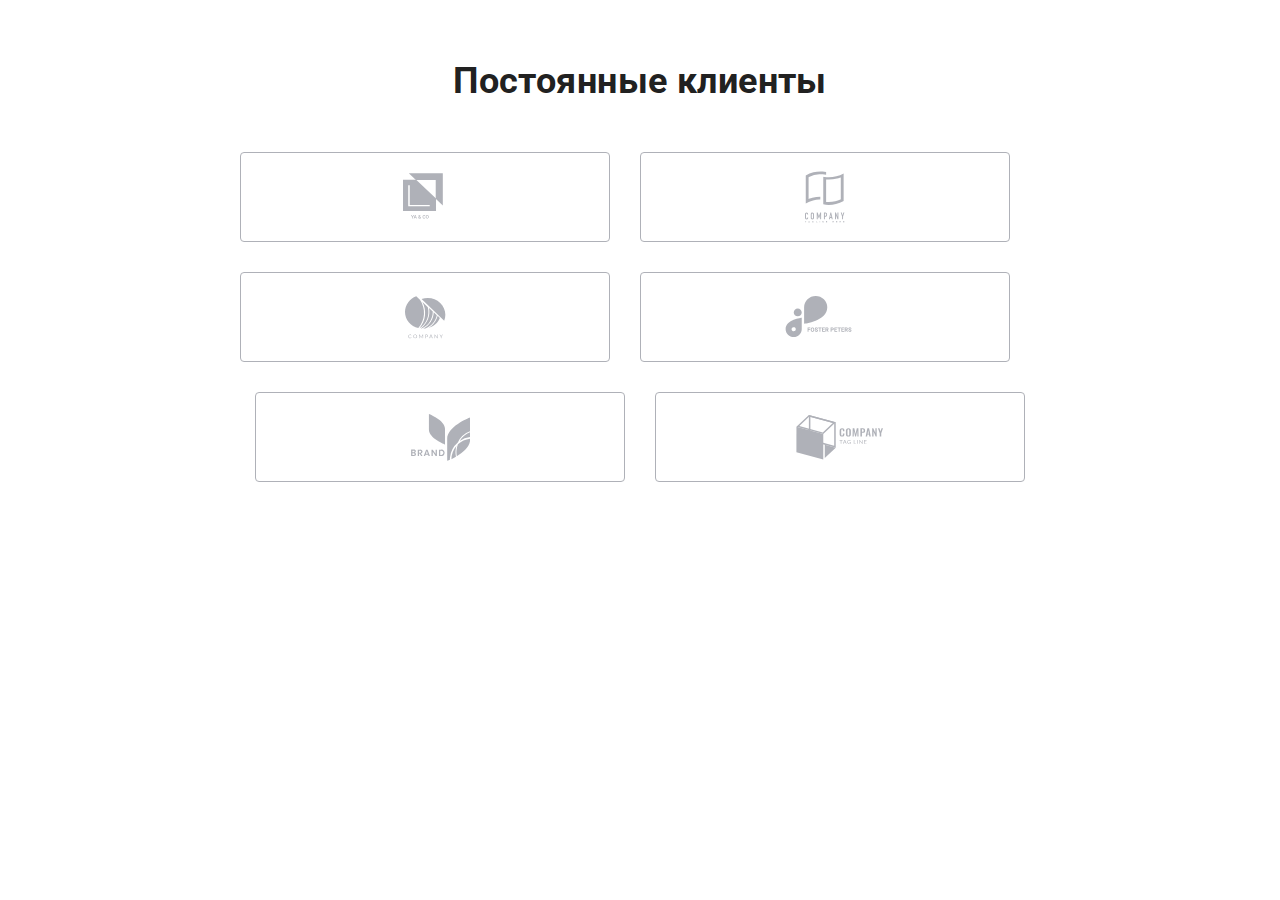
<file: index.html>
<!DOCTYPE html>
<html lang="ru">
  <head>
    <meta charset="UTF-8" />
    <meta name="viewport" content="width=device-width, initial-scale=1.0" />
    <title>WebStudio</title>
    <link rel="stylesheet" href="https://fonts.googleapis.com/css2?family=Raleway:wght@700&family=Roboto:wght@400;500;700;900&display=fallback" />
    <link rel="stylesheet" href="https://cdnjs.cloudflare.com/ajax/libs/modern-normalize/0.7.0/modern-normalize.min.css" />
    <link rel="stylesheet" href="./css/main.css" />
  </head>
  <body class="body">
    
      <!--Постоянные клиенты-->
      <section class="section">
        <div class="container">
          <h2 class="section-title">Постоянные клиенты</h2>
          <ul class="customers-list">
            <li class="customers-list__item">
              <a href="" class="link customers-list__link">
                <svg class="customers-list__icon" width="44" height="49">
                  <use href="./images/svg/symbol-defs.svg#icon-logo1"></use>
                </svg>
              </a>
            </li>
            <li class="customers-list__item">
              <a href="" class="link customers-list__link">
                <svg class="customers-list__icon" width="40" height="52">
                  <use href="./images/svg/symbol-defs.svg#icon-logo2"></use>
                </svg>
              </a>
            </li>
            <li class="customers-list__item">
              <a href="" class="link customers-list__link">
                <svg class="customers-list__icon" width="41" height="43">
                  <use href="./images/svg/symbol-defs.svg#icon-logo3"></use>
                </svg>
              </a>
            </li>
            <li class="customers-list__item">
              <a href="" class="link customers-list__link">
                <svg class="customers-list__icon" width="80" height="42">
                  <use href="./images/svg/symbol-defs.svg#icon-logo4"></use>
                </svg>
              </a>
            </li>
            <li class="customers-list__item">
              <a href="" class="link customers-list__link">
                <svg class="customers-list__icon" width="59" height="47">
                  <use href="./images/svg/symbol-defs.svg#icon-logo5"></use>
                </svg>
              </a>
            </li>
            <li class="customers-list__item">
              <a href="" class="link customers-list__link">
                <svg class="customers-list__icon" width="88" height="45">
                  <use href="./images/svg/symbol-defs.svg#icon-logo6"></use>
                </svg>
              </a>
            </li>
          </ul>
        </div>
      </section>
    </main>
    
  </body>
</html>
</file>
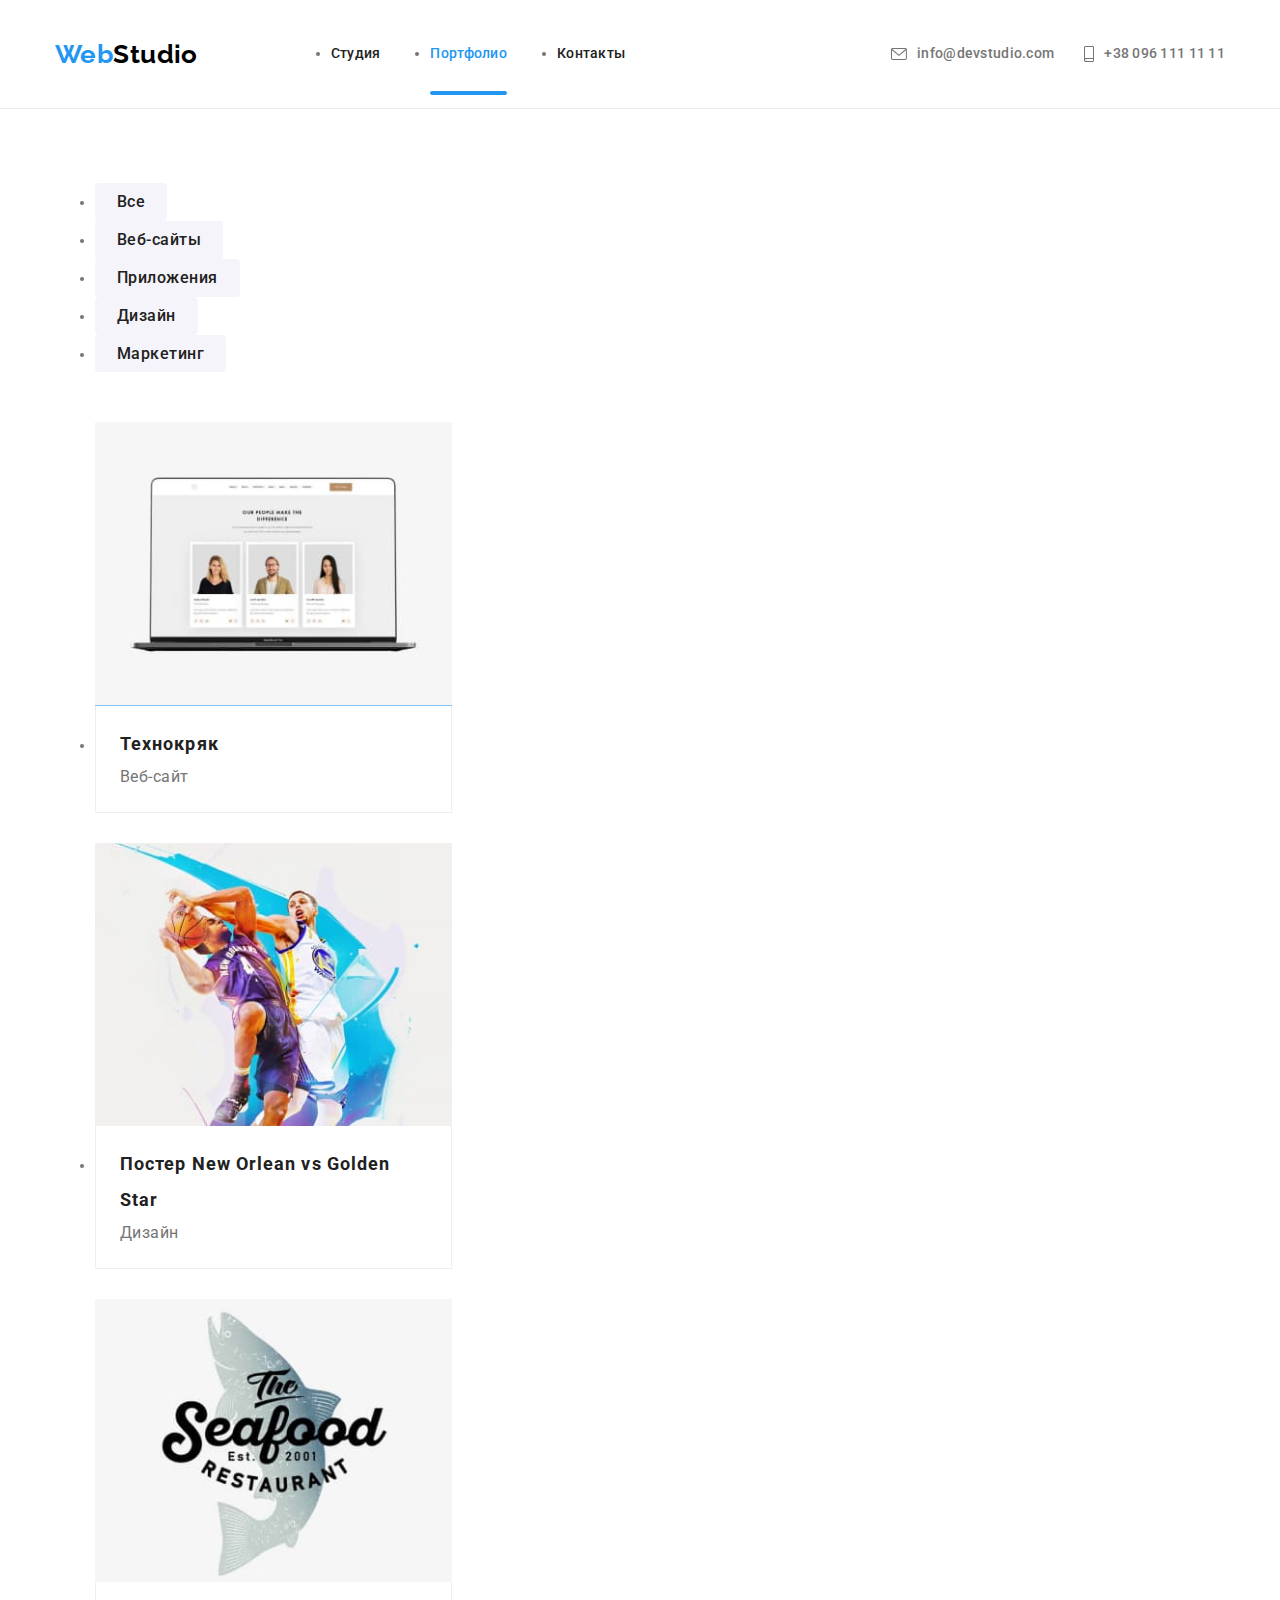
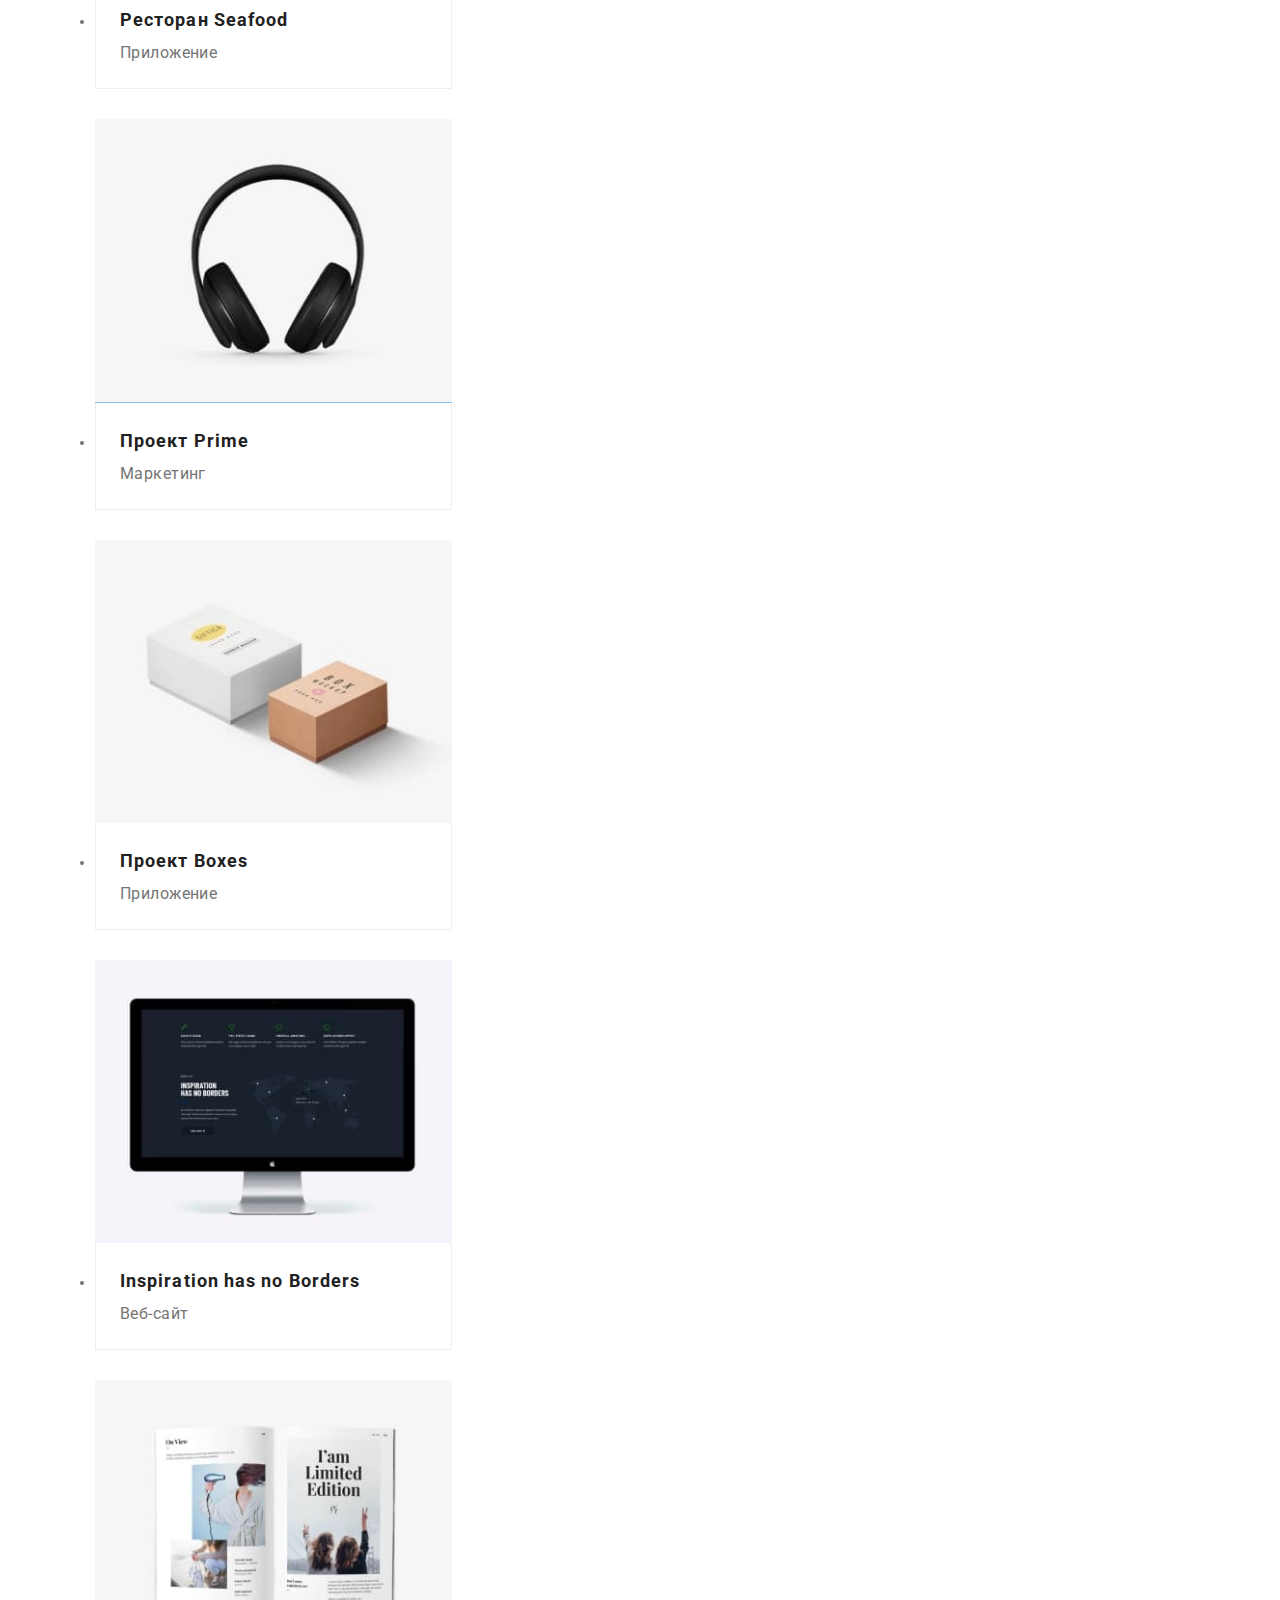
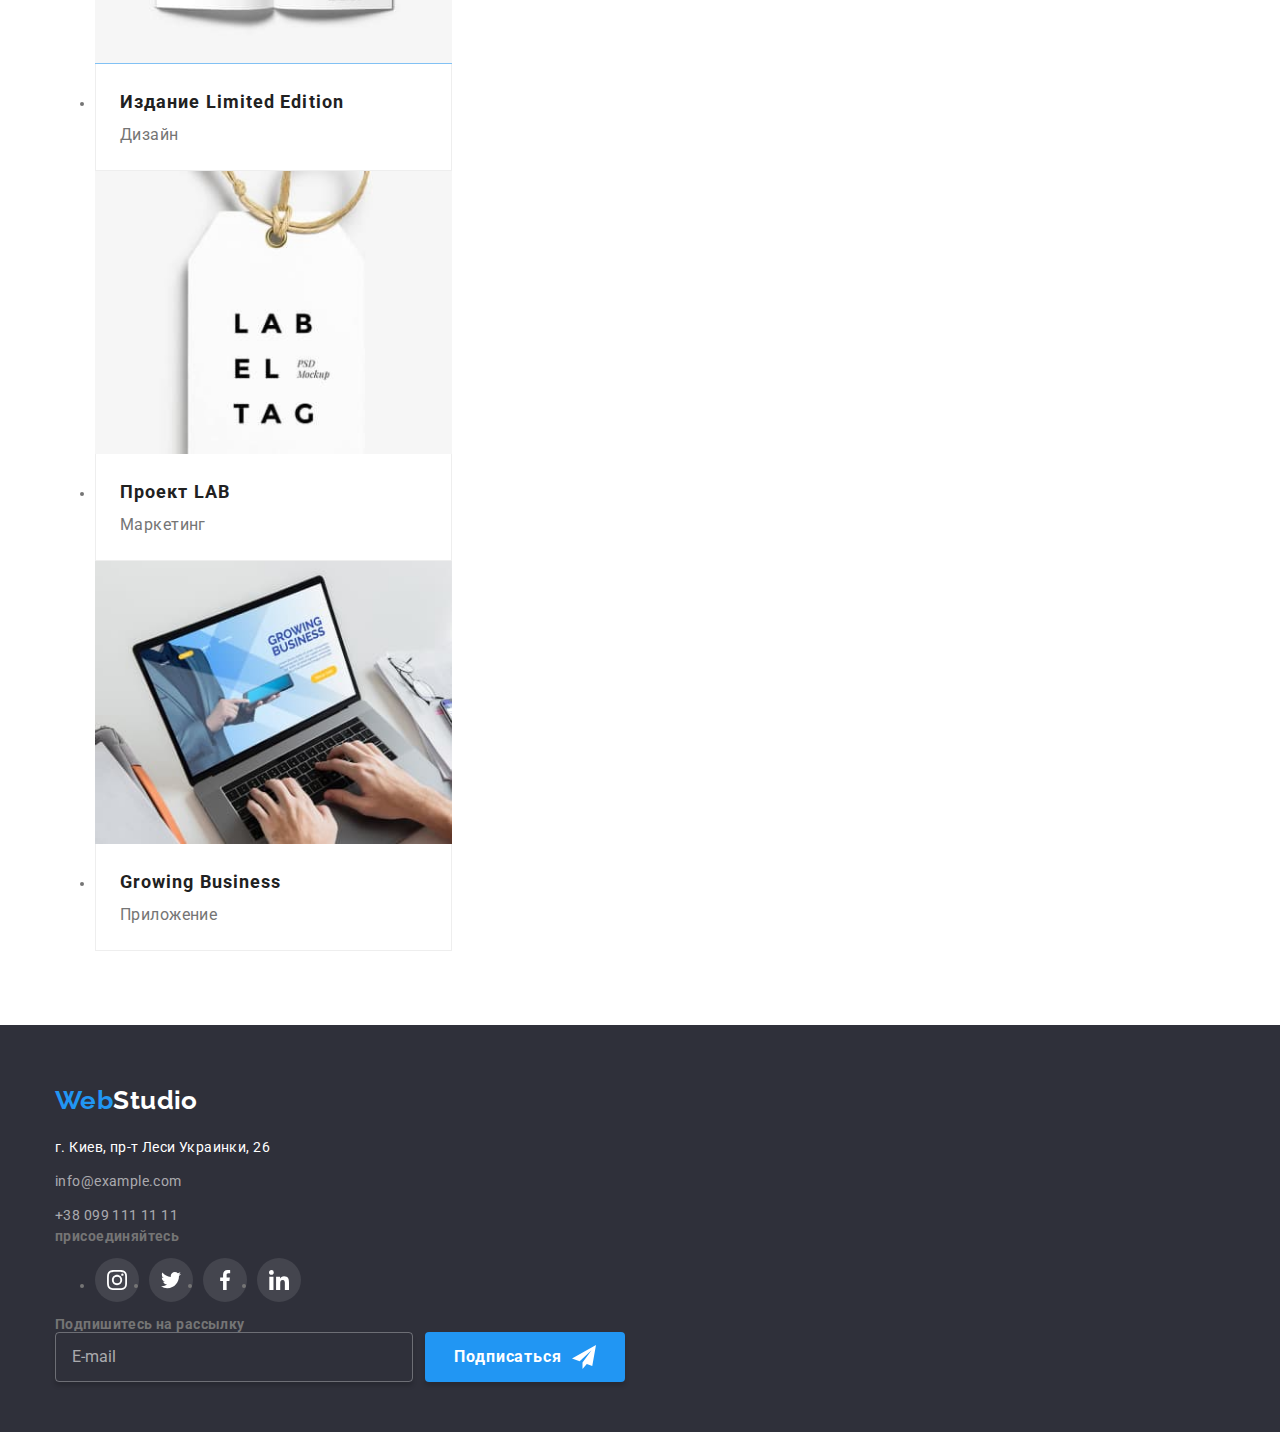
<file: portpholio.html>
<!DOCTYPE html>
<html lang="ru">
  <head>
    <meta charset="UTF-8" />
    <meta name="viewport" content="width=device-width, initial-scale=1.0" />
    <title>WebStudio</title>
    <link rel="stylesheet" href="https://fonts.googleapis.com/css2?family=Raleway:wght@700&family=Roboto:wght@400;500;700;900&display=fallback" />
    <link rel="stylesheet" href="https://cdnjs.cloudflare.com/ajax/libs/modern-normalize/0.7.0/modern-normalize.min.css" />
    <link rel="stylesheet" href="./css/portfolio.min.css" />
  </head>
  <body class="body">
    <!--Хедер-->
    <header class="header section">
      <div class="container main-nav">
        <nav class="navigation">
          <a href="./index.html" lang="en" class="logo logo--top">Web<span class="logo__sign">Studio</span></a>
          <ul class="site-nav">
            <li class="site-nav__item"><a href="./index.html" class="link site-nav__link">Студия</a></li>
            <li class="site-nav__item"><a href="./portpholio.html" class="link site-nav__link site-nav__link--current">Портфолио</a></li>
            <li class="site-nav__item"><a href="#contacts" class="link site-nav__link">Контакты</a></li>
          </ul>
        </nav>
        <address class="address-nav">
          <a href="mailto:info@devstudio.com" lang="en" class="link link address-nav__link">
            <svg class="address-nav__icon" width="16" height="12">
              <use href="./images/svg/symbol-defs.svg#icon-envelope"></use>
            </svg>
            info@devstudio.com
          </a>
          <a href="tel:+380961111111" class="link link address-nav__link">
            <svg class="address-nav__icon" width="10" height="16">
              <use href="./images/svg/symbol-defs.svg#icon-smartphone"></use>
            </svg>
            +38 096 111 11 11
          </a>
        </address>
      </div>
    </header>
    <main>
      <!--Портфолио-->
      <section class="projects-section section">
        <!--Блок отбора-->
        <div class="container">
          <ul class="selection-list flexbox">
            <li class="selection-list__item">
              <button type="button" class="selection-list__button">Все</button>
            </li>
            <li class="selection-list__item">
              <button type="button" class="selection-list__button">Веб-сайты</button>
            </li>
            <li class="selection-list__item">
              <button type="button" class="selection-list__button">Приложения</button>
            </li>
            <li class="selection-list__item">
              <button type="button" class="selection-list__button">Дизайн</button>
            </li>
            <li class="selection-list__item">
              <button type="button" class="selection-list__button">Маркетинг</button>
            </li>
          </ul>
          <ul class="projects-list flexbox">
            <li class="projects-list__item">
              <a href="./">
                <div class="projects-list__thumb">
                  <img src="./images/portpholio/project1.jpg" alt="Экран ноутбука" width="370" />
                  <div class="projects-list__overlay">
                    <p class="projects-list__text">
                      Технокряк это современная площадка распространения коронавируса. Компании используют эту платформу для цифрового шпионажа и атак на защищённые сервера конкурентов.
                    </p>
                  </div>
                </div>
                <div class="projects-list__content">
                  <h2 class="projects-list__title">Технокряк</h2>
                  <p class="projects-list__label">Веб-сайт</p>
                </div>
              </a>
            </li>
            <li class="projects-list__item">
              <a href="./">
                <div class="projects-list__thumb">
                  <img src="./images/portpholio/project2.jpg" alt="Два баскедболиста" width="370" />
                  <div class="projects-list__overlay">
                    <p class="projects-list__text">
                      Технокряк это современная площадка распространения коронавируса. Компании используют эту платформу для цифрового шпионажа и атак на защищённые сервера конкурентов.
                    </p>
                  </div>
                </div>
                <div class="projects-list__content">
                  <h2 class="projects-list__title">Постер New Orlean vs Golden Star</h2>
                  <p class="projects-list__label">Дизайн</p>
                </div>
              </a>
            </li>
            <li class="projects-list__item">
              <a href="./">
                <div class="projects-list__thumb">
                  <img src="./images/portpholio/project3.jpg" alt="Логотип ресторана" width="370" />
                  <div class="projects-list__overlay">
                    <p class="projects-list__text">
                      Технокряк это современная площадка распространения коронавируса. Компании используют эту платформу для цифрового шпионажа и атак на защищённые сервера конкурентов.
                    </p>
                  </div>
                </div>
                <div class="projects-list__content">
                  <h2 class="projects-list__title">Ресторан Seafood</h2>
                  <p class="projects-list__label">Приложение</p>
                </div>
              </a>
            </li>
            <li class="projects-list__item">
              <a href="./">
                <div class="projects-list__thumb">
                  <img src="./images/portpholio/project4.jpg" alt="Наушники" width="370" />
                  <div class="projects-list__overlay">
                    <p class="projects-list__text">
                      Технокряк это современная площадка распространения коронавируса. Компании используют эту платформу для цифрового шпионажа и атак на защищённые сервера конкурентов.
                    </p>
                  </div>
                </div>
                <div class="projects-list__content">
                  <h2 class="projects-list__title">Проект Prime</h2>
                  <p class="projects-list__label">Маркетинг</p>
                </div>
              </a>
            </li>
            <li class="projects-list__item">
              <a href="./">
                <div class="projects-list__thumb">
                  <img src="./images/portpholio/project5.jpg" alt="Две коробки" width="370" />
                  <div class="projects-list__overlay">
                    <p class="projects-list__text">
                      Технокряк это современная площадка распространения коронавируса. Компании используют эту платформу для цифрового шпионажа и атак на защищённые сервера конкурентов.
                    </p>
                  </div>
                </div>
                <div class="projects-list__content">
                  <h2 class="projects-list__title">Проект Boxes</h2>
                  <p class="projects-list__label">Приложение</p>
                </div>
              </a>
            </li>
            <li class="projects-list__item">
              <a href="./">
                <div class="projects-list__thumb">
                  <img src="./images/portpholio/project6.jpg" alt="Монитор" width="370" />
                  <div class="projects-list__overlay">
                    <p class="projects-list__text">
                      Технокряк это современная площадка распространения коронавируса. Компании используют эту платформу для цифрового шпионажа и атак на защищённые сервера конкурентов.
                    </p>
                  </div>
                </div>
                <div class="projects-list__content">
                  <h2 class="projects-list__title" lang="en">Inspiration has no Borders</h2>
                  <p class="projects-list__label">Веб-сайт</p>
                </div>
              </a>
            </li>
            <li class="projects-list__item">
              <a href="./">
                <div class="projects-list__thumb">
                  <img src="./images/portpholio/project7.jpg" alt="Книга" width="370" />
                  <div class="projects-list__overlay">
                    <p class="projects-list__text">
                      Технокряк это современная площадка распространения коронавируса. Компании используют эту платформу для цифрового шпионажа и атак на защищённые сервера конкурентов.
                    </p>
                  </div>
                </div>
                <div class="projects-list__content">
                  <h2 class="projects-list__title">Издание Limited Edition</h2>
                  <p class="projects-list__label">Дизайн</p>
                </div>
              </a>
            </li>
            <li class="projects-list__item">
              <a href="./">
                <div class="projects-list__thumb">
                  <img src="./images/portpholio/project8.jpg" alt="Бирка" width="370" />
                  <div class="projects-list__overlay">
                    <p class="projects-list__text">
                      Технокряк это современная площадка распространения коронавируса. Компании используют эту платформу для цифрового шпионажа и атак на защищённые сервера конкурентов.
                    </p>
                  </div>
                </div>
                <div class="projects-list__content">
                  <h2 class="projects-list__title">Проект LAB</h2>
                  <p class="projects-list__label">Маркетинг</p>
                </div>
              </a>
            </li>
            <li class="projects-list__item">
              <a href="./">
                <div class="projects-list__thumb">
                  <img src="./images/portpholio/project9.jpg" alt="Ноутбук" width="370" />
                  <div class="projects-list__overlay">
                    <p class="projects-list__text">
                      Технокряк это современная площадка распространения коронавируса. Компании используют эту платформу для цифрового шпионажа и атак на защищённые сервера конкурентов.
                    </p>
                  </div>
                </div>
                <div class="projects-list__content">
                  <h2 class="projects-list__title" lang="en">Growing Business</h2>
                  <p class="projects-list__label">Приложение</p>
                </div>
              </a>
            </li>
          </ul>
        </div>
      </section>
    </main>
    <!--Футер-->
    <footer id="contacts" class="footer">
      <div class="footer-wraper container flexbox">
        <div class="footer-contacts-container">
          <a href="./index.html" lang="en" class="logo logo--bottom">Web<span class="logo__sign--white">Studio</span></a>
          <address class="address-footer">
            <span class="location-address">г. Киев, пр-т Леси Украинки, 26</span>
            <a href="mailto:info@example.com" lang="en" class="link address-footer__link address-footer__link--mail">info@example.com</a>
            <a href="tel:+380991111111" class="link address-footer__link">+38 099 111 11 11</a>
          </address>
        </div>
        <div class="join-container">
          <b class="join-title">присоединяйтесь</b>
          <ul class="social-links social-links--dark">
            <li class="social-links__item social-links__item--dark">
              <a href="https://www.instagram.com/?hl=ru" class="link social-links__link social-links__link--dark" target="_blank" rel="noopener noreferrer" aria-label="ccылка Инстаграм">
                <svg class="social-links__icon social-links__icon--dark">
                  <use href="./images/svg/symbol-defs.svg#icon-instagram"></use>
                </svg>
              </a>
            </li>
            <li class="social-links__item social-links__item--dark">
              <a href="https://twitter.com/" class="link social-links__link social-links__link--dark" target="_blank" rel="noopener noreferrer" aria-label="ccылка Твиттер">
                <svg class="social-links__icon social-links__icon--dark">
                  <use href="./images/svg/symbol-defs.svg#icon-twitter"></use>
                </svg>
              </a>
            </li>
            <li class="social-links__item social-links__item--dark">
              <a href="https://www.facebook.com/" class="link social-links__link social-links__link--dark" target="_blank" rel="noopener noreferrer" aria-label="ccылка Фейсбук">
                <svg class="social-links__icon social-links__icon--dark">
                  <use href="./images/svg/symbol-defs.svg#icon-facebook"></use>
                </svg>
              </a>
            </li>
            <li class="social-links__item social-links__item--dark">
              <a href="https://ru.linkedin.com/" class="link social-links__link social-links__link--dark" target="_blank" rel="noopener noreferrer" aria-label="ccылка Линкедин">
                <svg class="social-links__icon social-links__icon--dark">
                  <use href="./images/svg/symbol-defs.svg#icon-linkedin"></use>
                </svg>
              </a>
            </li>
          </ul>
        </div>
        <div class="subscribe-container">
          <b class="join-title">Подпишитесь на рассылку</b>
          <form class="subscribe-form" autocomplete="on">
            <label class="subscribe-form__field">
              <input type="email" name="user-email" class="subscribe-form__input" placeholder="E-mail" autocomplete="on" required />
            </label>
            <button type="submit" class="button subscribe-button">
              <span class="subscribe-button__text">Подписаться</span>
              <svg class="subscribe-button__icon" width="24" height="24">
                <use href="./images/svg/symbol-defs.svg#icon-send"></use>
              </svg>
            </button>
          </form>
        </div>
      </div>
    </footer>
  </body>
</html>
</file>
<file: css/main.css>
@charset "UTF-8";
.features-list {
  list-style: none;
  padding: 0px;
  margin: 0px;
}

ul {
  list-style: none;
  padding: 0;
  margin: 0;
}

a {
  text-decoration: none;
}

h2,
h3,
h4,
h5,
h6 {
  color: #212121;
}

img {
  display: block;
  max-width: 100%;
  height: auto;
}

.body {
  font-family: Roboto, sans-serif;
  font-size: 14px;
  letter-spacing: 0.03em;
  color: #757575;
}

.container {
  margin-right: auto;
  margin-left: auto;
  padding-right: 15px;
  padding-left: 15px;
}

@media (min-width: 480px) {
  .container {
    width: 480px;
  }
}

@media (min-width: 768px) {
  .container {
    width: 768px;
  }
}

@media (min-width: 1200px) {
  .container {
    width: 1200px;
  }
}

.section {
  /* @include marginauto();*/
  padding-top: 60px;
  padding-bottom: 60px;
}

.section-title {
  margin-top: 0;
  padding-top: 0;
  margin-bottom: 30px;
  font-size: 28px;
  line-height: 1.18;
  font-weight: 700;
  text-align: center;
}

@media (min-width: 1200px) {
  .section-title {
    margin-bottom: 50px;
    font-size: 36px;
    line-height: 1.17;
    font-weight: 700;
  }
}

/*
.flexbox {
  display: flex;
  flex-wrap: wrap;
}

.section {
  max-width: 1600px;
  @include marginauto();
  padding-top: 94px;
  padding-bottom: 94px;
}

.section-title {
  margin-top: 0;
  margin-bottom: 50px;
  padding-top: 0;
  @include font(36px, 1.17, 700);
  text-align: center;
}


.join-title {
  display: block;
  margin-top: 0;
  margin-bottom: 20px;
  @include font(14px, 1.14, 700);
  text-transform: uppercase;
  color: $primary-color;
}
*/
.link {
  -webkit-transition: 250ms cubic-bezier(0.4, 0, 0.2, 1);
  transition: 250ms cubic-bezier(0.4, 0, 0.2, 1);
}

.visually-hidden {
  position: absolute;
  width: 1px;
  height: 1px;
  margin: -1px;
  border: 0;
  padding: 0;
  clip: rect(0 0 0 0);
  overflow: hidden;
}

.logo {
  color: #2196f3;
  font-family: Raleway, sans-serif;
  font-size: 26px;
  line-height: 1.19;
  font-weight: 700;
  /*Лого в хедере*/
  /*Лого в футере*/
}

.logo__sign {
  color: #000000;
}

.logo__sign--white {
  color: #ffffff;
}

.logo--top {
  margin-right: 93px;
}

.logo--bottom {
  display: block;
  margin-bottom: 20px;
}

.site-nav {
  display: -webkit-box;
  display: -ms-flexbox;
  display: flex;
  -webkit-box-align: center;
      -ms-flex-align: center;
          align-items: center;
}

.site-nav__link {
  display: block;
  padding-top: 32px;
  padding-bottom: 32px;
  color: #212121;
  font-size: 14px;
  line-height: 1.14;
  font-weight: 500;
  letter-spacing: 0.02em;
}

.site-nav__link:hover, .site-nav__link:focus {
  color: #2196f3;
}

.site-nav__link--current {
  position: relative;
  color: #2196f3;
}

.site-nav__link--current::after {
  content: "";
  position: absolute;
  width: 100%;
  height: 4px;
  bottom: 0;
  left: 0;
  margin-bottom: -1px;
  border-radius: 2px;
  background-color: #2196f3;
}

.site-nav__item:not(:last-child) {
  margin-right: 50px;
}

.button {
  min-width: 200px;
  height: 50px;
  padding: 0;
  border: transparent;
  border-radius: 4px;
  color: #ffffff;
  font-size: 16px;
  line-height: 1.87;
  font-weight: 700;
  letter-spacing: 0.06em;
  background-color: #2196f3;
  -webkit-box-shadow: 0px 4px 4px rgba(0, 0, 0, 0.15);
          box-shadow: 0px 4px 4px rgba(0, 0, 0, 0.15);
  cursor: pointer;
  -webkit-transition: background-color 250ms cubic-bezier(0.4, 0, 0.2, 1);
  transition: background-color 250ms cubic-bezier(0.4, 0, 0.2, 1);
  /*Кнопка модалки*/
}

.button:hover, .button:focus {
  background-color: #188ce8;
}

.button--modal-button {
  display: -webkit-box;
  display: -ms-flexbox;
  display: flex;
  -webkit-box-align: center;
      -ms-flex-align: center;
          align-items: center;
  -webkit-box-pack: center;
      -ms-flex-pack: center;
          justify-content: center;
  margin-right: auto;
  margin-left: auto;
}

/* Кнопка подписи в Футере*/
.subscribe-button {
  display: -webkit-box;
  display: -ms-flexbox;
  display: flex;
  -webkit-box-align: center;
      -ms-flex-align: center;
          align-items: center;
  -webkit-box-pack: center;
      -ms-flex-pack: center;
          justify-content: center;
}

.subscribe-button__text {
  margin-right: 10px;
}

/*Кнопка закрытия модалки*/
.button-close {
  width: 30px;
  height: 30px;
  margin-left: auto;
  padding: 6px;
  border-radius: 50%;
  border: 1px solid rgba(0, 0, 0, 0.1);
  background-color: #ffffff;
  -webkit-transition: 250ms cubic-bezier(0.4, 0, 0.2, 1);
  transition: 250ms cubic-bezier(0.4, 0, 0.2, 1);
}

.button-close:hover {
  fill: #2196f3;
  -webkit-transform: scale(1.1);
          transform: scale(1.1);
}

.address-nav {
  margin-left: auto;
  display: -webkit-box;
  display: -ms-flexbox;
  display: flex;
  -ms-flex-line-pack: center;
      align-content: center;
}

.address-nav__link {
  display: -webkit-inline-box;
  display: -ms-inline-flexbox;
  display: inline-flex;
  -webkit-box-align: center;
      -ms-flex-align: center;
          align-items: center;
  padding-top: 32px;
  padding-bottom: 32px;
  font-style: normal;
  color: #757575;
  font-size: 14px;
  line-height: 1.14;
  font-weight: 500;
  letter-spacing: 0.02em;
}

.address-nav__link:not(:last-child) {
  margin-right: 30px;
}

.address-nav__link:hover, .address-nav__link:focus {
  color: #2196f3;
}

.address-nav__link:hover .address-nav__icon,
.address-nav__link:focus .address-nav__icon {
  fill: #2196f3;
}

.address-nav__icon {
  margin-right: 10px;
  fill: #757575;
  -webkit-transition: fill 250ms cubic-bezier(0.4, 0, 0.2, 1);
  transition: fill 250ms cubic-bezier(0.4, 0, 0.2, 1);
}

/*Адреса в Футере*/
.footer-contacts-container {
  width: calc((100% - 30px * 3) / 4);
}

.location-address {
  margin-bottom: 10px;
  font-style: normal;
  line-height: 1.71;
  color: #ffffff;
}

.address-footer {
  display: -webkit-box;
  display: -ms-flexbox;
  display: flex;
  -webkit-box-orient: vertical;
  -webkit-box-direction: normal;
      -ms-flex-direction: column;
          flex-direction: column;
}

.address-footer__link {
  font-style: normal;
  color: rgba(255, 255, 255, 0.6);
  line-height: 1.71;
}

.address-footer__link:hover, .address-footer__link:focus {
  color: #2196f3;
}

.address-footer__link--mail {
  margin-bottom: 10px;
}

.form-modal {
  width: 448px;
  margin-right: auto;
  margin-left: auto;
}

.form-modal__title {
  display: block;
  margin-bottom: 12px;
  font-size: 20px;
  line-height: 1.15;
  font-weight: 700;
  text-align: center;
  color: #212121;
}

.form-modal__field {
  position: relative;
  display: block;
  margin-bottom: 10px;
}

.form-modal__lable {
  display: block;
  margin-bottom: 4px;
  font-size: 12px;
  line-height: 1.17;
  letter-spacing: 0.01em;
  color: #757575;
}

.form-modal__input {
  width: 100%;
  height: 40px;
  padding: 12px 42px;
  border: 1px solid rgba(33, 33, 33, 0.2);
  -webkit-box-sizing: border-box;
          box-sizing: border-box;
  border-radius: 4px;
  -webkit-transition: 250ms cubic-bezier(0.4, 0, 0.2, 1);
  transition: 250ms cubic-bezier(0.4, 0, 0.2, 1);
}

.form-modal__input:focus {
  outline: transparent;
  border: 1px solid #2196f3;
}

.form-modal__input:focus + .form-modal__icon {
  fill: #2196f3;
}

.form-modal__icon {
  position: absolute;
  top: 50%;
  left: 12px;
  -webkit-transform: translateY(-50%);
          transform: translateY(-50%);
  -webkit-transition: 250ms cubic-bezier(0.4, 0, 0.2, 1);
  transition: 250ms cubic-bezier(0.4, 0, 0.2, 1);
}

.form-modal__comment {
  resize: none;
  width: 100%;
  padding: 12px 16px;
  border: 1px solid rgba(33, 33, 33, 0.2);
  border-radius: 4px;
  -webkit-transition: 250ms cubic-bezier(0.4, 0, 0.2, 1);
  transition: 250ms cubic-bezier(0.4, 0, 0.2, 1);
}

.form-modal__comment::-webkit-input-placeholder {
  line-height: 1.14;
  letter-spacing: 0.01em;
  color: rgba(117, 117, 117, 0.5);
}

.form-modal__comment:-ms-input-placeholder {
  line-height: 1.14;
  letter-spacing: 0.01em;
  color: rgba(117, 117, 117, 0.5);
}

.form-modal__comment::-ms-input-placeholder {
  line-height: 1.14;
  letter-spacing: 0.01em;
  color: rgba(117, 117, 117, 0.5);
}

.form-modal__comment::placeholder {
  line-height: 1.14;
  letter-spacing: 0.01em;
  color: rgba(117, 117, 117, 0.5);
}

.form-modal__comment:focus {
  outline: transparent;
  border: 1px solid #2196f3;
}

.subscribe-container {
  width: calc((100% - 30px) / 2);
}

.subscribe-form {
  display: -webkit-box;
  display: -ms-flexbox;
  display: flex;
  -webkit-box-align: center;
      -ms-flex-align: center;
          align-items: center;
}

.subscribe-form__field {
  margin: 0;
  padding: 0;
}

.subscribe-form__input {
  width: 358px;
  height: 50px;
  margin-right: 12px;
  padding: 15px 16px;
  color: #ffffff;
  border: 1px solid rgba(255, 255, 255, 0.3);
  -webkit-box-sizing: border-box;
          box-sizing: border-box;
  -webkit-box-shadow: 0px 4px 4px rgba(0, 0, 0, 0.15);
          box-shadow: 0px 4px 4px rgba(0, 0, 0, 0.15);
  border-radius: 4px;
  background-color: transparent;
}

.subscribe-form__input::-webkit-input-placeholder {
  font-family: Roboto;
  font-style: normal;
  font-size: 16px;
  line-height: 1.25;
  font-weight: 400;
  color: rgba(255, 255, 255, 0.6);
}

.subscribe-form__input:-ms-input-placeholder {
  font-family: Roboto;
  font-style: normal;
  font-size: 16px;
  line-height: 1.25;
  font-weight: 400;
  color: rgba(255, 255, 255, 0.6);
}

.subscribe-form__input::-ms-input-placeholder {
  font-family: Roboto;
  font-style: normal;
  font-size: 16px;
  line-height: 1.25;
  font-weight: 400;
  color: rgba(255, 255, 255, 0.6);
}

.subscribe-form__input::placeholder {
  font-family: Roboto;
  font-style: normal;
  font-size: 16px;
  line-height: 1.25;
  font-weight: 400;
  color: rgba(255, 255, 255, 0.6);
}

/*Чекбокс*/
.checkbox {
  display: -webkit-box;
  display: -ms-flexbox;
  display: flex;
  -webkit-box-align: center;
      -ms-flex-align: center;
          align-items: center;
  -webkit-box-pack: center;
      -ms-flex-pack: center;
          justify-content: center;
  margin-bottom: 30px;
}

.checkbox__icon {
  display: inline-block;
  margin-right: 7px;
  padding-left: 12px;
  width: 16px;
  height: 15px;
  border: 2px solid #212121;
  border-radius: 2px;
}

.checkbox__input:checked + .checkbox__icon {
  border-radius: 2px;
  border-color: #2196f3;
  background-color: #2196f3;
  background-image: url(../images/svg/icon-check.svg);
  background-origin: border-box;
}

.checkbox__text {
  line-height: 1.71px;
}

.checkbox__link {
  line-height: 1.71;
  -webkit-text-decoration-line: underline;
          text-decoration-line: underline;
  color: #2196f3;
}

.social-links {
  display: -webkit-box;
  display: -ms-flexbox;
  display: flex;
  -webkit-box-align: center;
      -ms-flex-align: center;
          align-items: center;
  -webkit-box-pack: center;
      -ms-flex-pack: center;
          justify-content: center;
}

.social-links__item:not(:last-child) {
  margin-right: 10px;
}

.social-links__link {
  display: -webkit-box;
  display: -ms-flexbox;
  display: flex;
  -webkit-box-align: center;
      -ms-flex-align: center;
          align-items: center;
  -webkit-box-pack: center;
      -ms-flex-pack: center;
          justify-content: center;
  width: 44px;
  height: 44px;
  background-color: #ffffff;
  border-radius: 50%;
  /* Социальные иконки - темная тема в Футере*/
}

.social-links__link:hover, .social-links__link:focus {
  background-color: #2196f3;
}

.social-links__link:hover .social-links__icon,
.social-links__link:focus .social-links__icon {
  fill: #ffffff;
}

.social-links__link--dark {
  background-color: rgba(255, 255, 255, 0.1);
}

.social-links__icon {
  width: 20px;
  height: 20px;
  fill: #afb1b8;
  -webkit-transition: fill 250ms cubic-bezier(0.4, 0, 0.2, 1);
  transition: fill 250ms cubic-bezier(0.4, 0, 0.2, 1);
  /* Социальные иконки - темная тема в Футере*/
}

.social-links__icon--dark {
  fill: #ffffff;
}

.social-links--dark {
  -webkit-box-pack: start;
      -ms-flex-pack: start;
          justify-content: start;
}

.backdrop {
  position: fixed;
  top: 0;
  left: 0;
  width: 100%;
  height: 100%;
  background-color: rgba(0, 0, 0, 0.2);
  overflow-y: scroll;
  opacity: 1;
  -webkit-transition: 250ms cubic-bezier(0.4, 0, 0.2, 1);
  transition: 250ms cubic-bezier(0.4, 0, 0.2, 1);
}

.backdrop.is-hidden {
  opacity: 0;
  pointer-events: none;
}

.backdrop.is-hidden .modal {
  -webkit-transform: translate(-50%, -50%) scale(0.7);
          transform: translate(-50%, -50%) scale(0.7);
}

.modal {
  position: absolute;
  top: 50%;
  left: 50%;
  -webkit-transform: translate(-50%, -50%) scale(1);
          transform: translate(-50%, -50%) scale(1);
  -webkit-transition: 250ms cubic-bezier(0.4, 0, 0.2, 1);
  transition: 250ms cubic-bezier(0.4, 0, 0.2, 1);
  width: 528px;
  height: 581px;
  padding-top: 8px;
  padding-right: 8px;
  -webkit-box-pack: end;
      -ms-flex-pack: end;
          justify-content: flex-end;
  background-color: #ffffff;
  -webkit-box-shadow: 0px 1px 3px rgba(0, 0, 0, 0.12), 0px 1px 1px rgba(0, 0, 0, 0.14), 0px 2px 1px rgba(0, 0, 0, 0.2);
          box-shadow: 0px 1px 3px rgba(0, 0, 0, 0.12), 0px 1px 1px rgba(0, 0, 0, 0.14), 0px 2px 1px rgba(0, 0, 0, 0.2);
  border-radius: 4px;
}

.header {
  padding: 0;
  background-color: #ffffff;
  border-bottom: 1px solid #ececec;
}

.navigation {
  display: -webkit-box;
  display: -ms-flexbox;
  display: flex;
  -webkit-box-align: center;
      -ms-flex-align: center;
          align-items: center;
}

.main-nav {
  display: -webkit-box;
  display: -ms-flexbox;
  display: flex;
  -webkit-box-align: center;
      -ms-flex-align: center;
          align-items: center;
}

.hero {
  height: 600px;
  padding: 200px 0px;
  background: -webkit-gradient(linear, left top, right top, from(rgba(47, 48, 58, 0.4)), to(rgba(47, 48, 58, 0.4))), url(../images/hero.jpg), #c4c4c4;
  background: linear-gradient(to right, rgba(47, 48, 58, 0.4), rgba(47, 48, 58, 0.4)), url(../images/hero.jpg), #c4c4c4;
  background-position: center;
  text-align: center;
}

.hero-container {
  max-width: 695px;
  margin-right: auto;
  margin-left: auto;
}

.hero__title {
  margin-top: 0;
  margin-bottom: 30px;
  font-weight: 900;
  font-size: 44px;
  line-height: 1.36;
  letter-spacing: 0.06em;
  text-transform: uppercase;
  color: #ffffff;
}

.features-list__item {
  margin-bottom: 30px;
  margin-right: auto;
  margin-left: auto;
}

.features-list__item::before {
  content: "";
  display: inline-block;
  width: 450px;
  height: 120px;
  margin-bottom: 30px;
  background: #f5f4fa;
  border-radius: 4px;
  background-repeat: no-repeat;
  background-position: center;
}

.features-list__item--attention::before {
  background-image: url(../images/svg/antenna.svg);
}

.features-list__item--punctuality::before {
  background-image: url(../images/svg/clock.svg);
}

.features-list__item--planning::before {
  background-image: url(../images/svg/diagram.svg);
}

.features-list__item--technology::before {
  background-image: url(../images/svg/astronaut.svg);
}

/*.features-list__item {
  width: calc((100% - 30px * 3) / 4);

  &:not(:nth-child(4n + 1)) {
    margin-left: 30px;
  }

  &:not(:nth-last-child(-n + 4)) {
    margin-bottom: 10px;
  }

  &::before {
    content: "";
    display: inline-block;
    width: 270px;
    height: 120px;
    margin-bottom: 30px;
    background: #f5f4fa;
    border-radius: 4px;

    background-repeat: no-repeat;
    background-position: center;
  }

  &--attention::before {
    background-image: url(../images/svg/antenna.svg);
  }

  &--punctuality::before {
    background-image: url(../images/svg/clock.svg);
  }

  &--planning::before {
    background-image: url(../images/svg/diagram.svg);
  }

  &--technology::before {
    background-image: url(../images/svg/astronaut.svg);
  }
}

.features-list__title {
  margin-top: 0;
  margin-bottom: 10px;
  @include font(14px, 1.14, 700);

 
  text-transform: uppercase;
}

.features-list__text {
  line-height: 1.71;
  margin: 0;
}
*/
.activity {
  padding-top: 0;
  text-align: center;
}

.activity__list {
  font-size: 0;
}

.activity__item {
  position: relative;
  width: calc((100% - 30px * 2) / 3);
}

.activity__item:not(:nth-child(3n)) {
  margin-right: 30px;
}

.activity__item:not(:nth-last-child(-n + 3)) {
  margin-bottom: 10px;
}

.activity__text {
  position: absolute;
  right: 0;
  bottom: 0;
  left: 0;
  margin: 0;
  padding-top: 27px;
  padding-bottom: 27px;
  background-color: rgba(47, 48, 58, 0.8);
  font-size: 14px;
  line-height: 1.14;
  color: #ffffff;
  text-transform: uppercase;
}

.staff {
  background-color: #f5f4fa;
}

.staff-list {
  text-align: center;
}

.staff-list__item {
  width: calc((100% - 30px * 3) / 4);
  padding-bottom: 30px;
  background: #ffffff;
  -webkit-box-shadow: 0px 1px 3px rgba(0, 0, 0, 0.12), 0px 1px 1px rgba(0, 0, 0, 0.14), 0px 2px 1px rgba(0, 0, 0, 0.2);
          box-shadow: 0px 1px 3px rgba(0, 0, 0, 0.12), 0px 1px 1px rgba(0, 0, 0, 0.14), 0px 2px 1px rgba(0, 0, 0, 0.2);
  border-radius: 0px 0px 4px 4px;
}

.staff-list__item:not(:nth-child(4n)) {
  margin-right: 30px;
}

.staff-list__item:not(:nth-last-child(-n + 4)) {
  margin-bottom: 10px;
}

.staff-list__img {
  margin-bottom: 30px;
}

.staff-list__title {
  margin-top: 0;
  margin-bottom: 10px;
  font-size: 16px;
  line-height: 1.19;
  font-weight: 500;
}

.staff-list__text {
  margin-top: 0;
  margin-bottom: 16px;
  font-size: 16px;
  line-height: 1.19;
}

.customers-list {
  display: -webkit-box;
  display: -ms-flexbox;
  display: flex;
  -webkit-box-pack: center;
      -ms-flex-pack: center;
          justify-content: center;
  -webkit-box-align: center;
      -ms-flex-align: center;
          align-items: center;
  -ms-flex-wrap: wrap;
      flex-wrap: wrap;
}

.customers-list__item {
  width: calc((100% - 30px * 1) / 2);
  height: 90px;
}

.customers-list__item:not(:nth-child(2n)) {
  margin-right: 30px;
}

.customers-list__item:not(:nth-last-child(-n + 2)) {
  margin-bottom: 30px;
}

@media (min-width: 768px) {
  .customers-list__item {
    width: calc((100% - 30px * 2) / 3);
  }
  .customers-list__item:not(:nth-child(3n)) {
    margin-right: 30px;
  }
  .customers-list__item:not(:nth-last-child(-n + 3)) {
    margin-bottom: 30px;
  }
}

.customers-list__link {
  display: -webkit-box;
  display: -ms-flexbox;
  display: flex;
  -webkit-box-align: center;
      -ms-flex-align: center;
          align-items: center;
  -webkit-box-pack: center;
      -ms-flex-pack: center;
          justify-content: center;
  width: 100%;
  height: 100%;
  border: 1px solid #afb1b8;
  border-radius: 4px;
}

.customers-list__link:hover, .customers-list__link:focus {
  border-color: #2196f3;
}

.customers-list__link:hover .customers-list__icon,
.customers-list__link:focus .customers-list__icon {
  fill: #2196f3;
}

.customers-list__icon {
  fill: #afb1b8;
}

.customers-list__icon {
  -webkit-transition: fill 250ms cubic-bezier(0.4, 0, 0.2, 1);
  transition: fill 250ms cubic-bezier(0.4, 0, 0.2, 1);
}

/*.customers-list {
  display: flex;
  flex-wrap: wrap;

  &__item {
    width: calc((100% - 30px * 5) / 6);
    height: 90px;

    &:not(:last-child) {
      margin-right: 30px;
    }
  }
  &__link {
    @include flex();
    width: 100%;
    height: 100%;
    border: 1px solid #afb1b8;
    border-radius: 4px;

    &:hover,
    &:focus {
      border-color: $accent-link-color;
    }

    &:hover .customers-list__icon,
    &:focus .customers-list__icon {
      fill: $accent-link-color;
    }
  }
  &__icon {
    fill: $icon-gray;

    & {
      transition: fill $time $time-function;
    }
  }
}
*/
.footer {
  background: #2f303a;
}

.footer-wraper {
  -webkit-box-align: baseline;
      -ms-flex-align: baseline;
          align-items: baseline;
  -webkit-box-pack: justify;
      -ms-flex-pack: justify;
          justify-content: space-between;
  padding-top: 60px;
  padding-bottom: 50px;
}

.join-container {
  width: calc((100% - 30px * 3) / 4);
}
/*# sourceMappingURL=main.css.map */
</file>
<file: css/portfolio.min.css>
a{text-decoration:none}h2,h3,h4,h5,h6{color:#212121}img{display:block;max-width:100%;height:auto}.body{font-family:Roboto, sans-serif;font-size:14px;letter-spacing:0.03em;color:#757575}.container{margin-right:auto;margin-left:auto;padding-right:15px;padding-left:15px}@media (min-width: 480px){.container{width:480px}}@media (min-width: 768px){.container{width:768px}}@media (min-width: 1200px){.container{width:1200px}}.section{padding-top:60px;padding-bottom:60px}.section-title{margin-top:0;padding-top:0;margin-bottom:30px;font-size:28px;line-height:1.18;font-weight:700;text-align:center}@media (min-width: 1200px){.section-title{margin-bottom:50px;font-size:36px;line-height:1.17;font-weight:700}}.link{-webkit-transition:250ms cubic-bezier(0.4, 0, 0.2, 1);transition:250ms cubic-bezier(0.4, 0, 0.2, 1)}.visually-hidden{position:absolute;width:1px;height:1px;margin:-1px;border:0;padding:0;clip:rect(0 0 0 0);overflow:hidden}.logo{color:#2196f3;font-family:Raleway, sans-serif;font-size:26px;line-height:1.19;font-weight:700}.logo__sign{color:#000}.logo__sign--white{color:#fff}.logo--top{margin-right:93px}.logo--bottom{display:block;margin-bottom:20px}.site-nav{display:-webkit-box;display:-ms-flexbox;display:flex;-webkit-box-align:center;-ms-flex-align:center;align-items:center}.site-nav__link{display:block;padding-top:32px;padding-bottom:32px;color:#212121;font-size:14px;line-height:1.14;font-weight:500;letter-spacing:0.02em}.site-nav__link:hover,.site-nav__link:focus{color:#2196f3}.site-nav__link--current{position:relative;color:#2196f3}.site-nav__link--current::after{content:"";position:absolute;width:100%;height:4px;bottom:0;left:0;margin-bottom:-1px;border-radius:2px;background-color:#2196f3}.site-nav__item:not(:last-child){margin-right:50px}.button{min-width:200px;height:50px;padding:0;border:transparent;border-radius:4px;color:#fff;font-size:16px;line-height:1.87;font-weight:700;letter-spacing:0.06em;background-color:#2196f3;-webkit-box-shadow:0px 4px 4px rgba(0,0,0,0.15);box-shadow:0px 4px 4px rgba(0,0,0,0.15);cursor:pointer;-webkit-transition:background-color 250ms cubic-bezier(0.4, 0, 0.2, 1);transition:background-color 250ms cubic-bezier(0.4, 0, 0.2, 1)}.button:hover,.button:focus{background-color:#188ce8}.button--modal-button{display:-webkit-box;display:-ms-flexbox;display:flex;-webkit-box-align:center;-ms-flex-align:center;align-items:center;-webkit-box-pack:center;-ms-flex-pack:center;justify-content:center;margin-right:auto;margin-left:auto}.subscribe-button{display:-webkit-box;display:-ms-flexbox;display:flex;-webkit-box-align:center;-ms-flex-align:center;align-items:center;-webkit-box-pack:center;-ms-flex-pack:center;justify-content:center}.subscribe-button__text{margin-right:10px}.selection-list{-webkit-box-pack:center;-ms-flex-pack:center;justify-content:center;margin-bottom:50px}.selection-list__item:not(:last-child){margin-right:8px}.selection-list__button{padding:6px 22px;font-size:16px;line-height:1.62;font-weight:500;letter-spacing:0.03em;color:#212121;background-color:#f5f4fa;border-radius:4px;border:transparent;-webkit-transition:color 250ms cubic-bezier(0.4, 0, 0.2, 1),background-color 250ms cubic-bezier(0.4, 0, 0.2, 1);transition:color 250ms cubic-bezier(0.4, 0, 0.2, 1),background-color 250ms cubic-bezier(0.4, 0, 0.2, 1)}.selection-list__button:hover,.selection-list__button:focus{color:#fff;background-color:#2196f3;-webkit-box-shadow:0px 3px 1px rgba(0,0,0,0.1),0px 1px 2px rgba(0,0,0,0.08),0px 2px 2px rgba(0,0,0,0.12);box-shadow:0px 3px 1px rgba(0,0,0,0.1),0px 1px 2px rgba(0,0,0,0.08),0px 2px 2px rgba(0,0,0,0.12)}.address-nav{margin-left:auto;display:-webkit-box;display:-ms-flexbox;display:flex;-ms-flex-line-pack:center;align-content:center}.address-nav__link{display:-webkit-inline-box;display:-ms-inline-flexbox;display:inline-flex;-webkit-box-align:center;-ms-flex-align:center;align-items:center;padding-top:32px;padding-bottom:32px;font-style:normal;color:#757575;font-size:14px;line-height:1.14;font-weight:500;letter-spacing:0.02em}.address-nav__link:not(:last-child){margin-right:30px}.address-nav__link:hover,.address-nav__link:focus{color:#2196f3}.address-nav__link:hover .address-nav__icon,.address-nav__link:focus .address-nav__icon{fill:#2196f3}.address-nav__icon{margin-right:10px;fill:#757575;-webkit-transition:fill 250ms cubic-bezier(0.4, 0, 0.2, 1);transition:fill 250ms cubic-bezier(0.4, 0, 0.2, 1)}.footer-contacts-container{width:calc((100% - 30px * 3) / 4)}.location-address{margin-bottom:10px;font-style:normal;line-height:1.71;color:#ffffff}.address-footer{display:-webkit-box;display:-ms-flexbox;display:flex;-webkit-box-orient:vertical;-webkit-box-direction:normal;-ms-flex-direction:column;flex-direction:column}.address-footer__link{font-style:normal;color:rgba(255,255,255,0.6);line-height:1.71}.address-footer__link:hover,.address-footer__link:focus{color:#2196f3}.address-footer__link--mail{margin-bottom:10px}.subscribe-container{width:calc((100% - 30px) / 2)}.subscribe-form{display:-webkit-box;display:-ms-flexbox;display:flex;-webkit-box-align:center;-ms-flex-align:center;align-items:center}.subscribe-form__field{margin:0;padding:0}.subscribe-form__input{width:358px;height:50px;margin-right:12px;padding:15px 16px;color:#fff;border:1px solid rgba(255,255,255,0.3);-webkit-box-sizing:border-box;box-sizing:border-box;-webkit-box-shadow:0px 4px 4px rgba(0,0,0,0.15);box-shadow:0px 4px 4px rgba(0,0,0,0.15);border-radius:4px;background-color:transparent}.subscribe-form__input::-webkit-input-placeholder{font-family:Roboto;font-style:normal;font-size:16px;line-height:1.25;font-weight:400;color:rgba(255,255,255,0.6)}.subscribe-form__input:-ms-input-placeholder{font-family:Roboto;font-style:normal;font-size:16px;line-height:1.25;font-weight:400;color:rgba(255,255,255,0.6)}.subscribe-form__input::-ms-input-placeholder{font-family:Roboto;font-style:normal;font-size:16px;line-height:1.25;font-weight:400;color:rgba(255,255,255,0.6)}.subscribe-form__input::placeholder{font-family:Roboto;font-style:normal;font-size:16px;line-height:1.25;font-weight:400;color:rgba(255,255,255,0.6)}.social-links{display:-webkit-box;display:-ms-flexbox;display:flex;-webkit-box-align:center;-ms-flex-align:center;align-items:center;-webkit-box-pack:center;-ms-flex-pack:center;justify-content:center}.social-links__item:not(:last-child){margin-right:10px}.social-links__link{display:-webkit-box;display:-ms-flexbox;display:flex;-webkit-box-align:center;-ms-flex-align:center;align-items:center;-webkit-box-pack:center;-ms-flex-pack:center;justify-content:center;width:44px;height:44px;background-color:#fff;border-radius:50%}.social-links__link:hover,.social-links__link:focus{background-color:#2196f3}.social-links__link:hover .social-links__icon,.social-links__link:focus .social-links__icon{fill:#fff}.social-links__link--dark{background-color:rgba(255,255,255,0.1)}.social-links__icon{width:20px;height:20px;fill:#afb1b8;-webkit-transition:fill 250ms cubic-bezier(0.4, 0, 0.2, 1);transition:fill 250ms cubic-bezier(0.4, 0, 0.2, 1)}.social-links__icon--dark{fill:#fff}.social-links--dark{-webkit-box-pack:start;-ms-flex-pack:start;justify-content:start}.header{padding:0;background-color:#fff;border-bottom:1px solid #ececec}.navigation{display:-webkit-box;display:-ms-flexbox;display:flex;-webkit-box-align:center;-ms-flex-align:center;align-items:center}.main-nav{display:-webkit-box;display:-ms-flexbox;display:flex;-webkit-box-align:center;-ms-flex-align:center;align-items:center}.projects-list__item{width:calc((100% - 30px * 2) / 3);background:#fff}.projects-list__item:not(:nth-child(3n)){margin-right:30px}.projects-list__item:not(:nth-last-child(-n+3)){margin-bottom:30px}.projects-list__item:hover{-webkit-box-shadow:0px 1px 1px rgba(0,0,0,0.12),0px 4px 4px rgba(0,0,0,0.06),1px 4px 6px rgba(0,0,0,0.16);box-shadow:0px 1px 1px rgba(0,0,0,0.12),0px 4px 4px rgba(0,0,0,0.06),1px 4px 6px rgba(0,0,0,0.16)}.projects-list__item:hover .projects-list__overlay{-webkit-transform:translatey(0%);transform:translatey(0%)}.projects-list__thumb{position:relative;overflow:hidden}.projects-list__overlay{position:absolute;bottom:0;left:0;width:100%;height:100%;background:rgba(33,150,243,0.9);-webkit-transform:translateY(100%);transform:translateY(100%);-webkit-transition:-webkit-transform 250ms cubic-bezier(0.4, 0, 0.2, 1);transition:-webkit-transform 250ms cubic-bezier(0.4, 0, 0.2, 1);transition:transform 250ms cubic-bezier(0.4, 0, 0.2, 1);transition:transform 250ms cubic-bezier(0.4, 0, 0.2, 1), -webkit-transform 250ms cubic-bezier(0.4, 0, 0.2, 1)}.projects-list__text{margin:0;padding:63px 24px;font-size:18px;line-height:1.56;color:#fff}.projects-list__content{padding:20px 24px;border-right:1px solid #eeeeee;border-bottom:1px solid #eeeeee;border-left:1px solid #eeeeee}.projects-list__title{margin:0;font-size:18px;line-height:2;font-weight:700;letter-spacing:0.06em}.projects-list__label{margin:0;font-size:16px;line-height:1.87;color:#757575}.footer{background:#2f303a}.footer-wraper{-webkit-box-align:baseline;-ms-flex-align:baseline;align-items:baseline;-webkit-box-pack:justify;-ms-flex-pack:justify;justify-content:space-between;padding-top:60px;padding-bottom:50px}.join-container{width:calc((100% - 30px * 3) / 4)}
/*# sourceMappingURL=portfolio.min.css.map */
</file>
